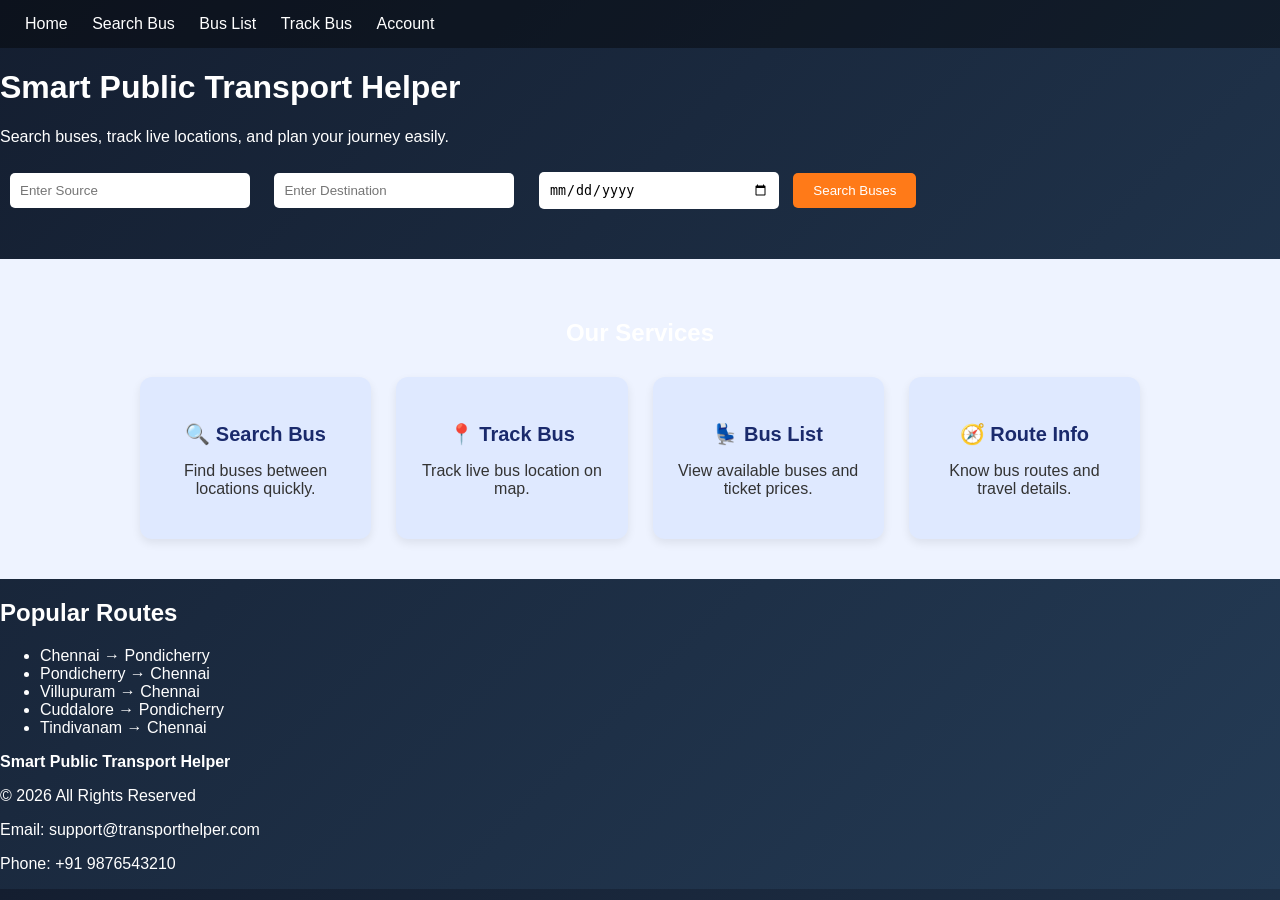
<file: index.html>
<!DOCTYPE html>
<html>
<head>
<title>Home</title>
<link rel="stylesheet" href="style.css">
</head>

<body>

<!-- NAVIGATION BAR -->

<div class="navbar">

<a href="home.html">Home</a>
<a href="search.html">Search Bus</a>
<a href="buses.html">Bus List</a>
<a href="track.html">Track Bus</a>
<a href="account.html">Account</a>

</div>


<!-- HERO SECTION -->

<div class="hero">

<h1>Smart Public Transport Helper</h1>

<p>Search buses, track live locations, and plan your journey easily.</p>

<div class="search-box">

<input type="text" id="source" placeholder="Enter Source">

<input type="text" id="destination" placeholder="Enter Destination">

<input type="date" id="date">

<button onclick="searchBus()">Search Buses</button>

</div>

</div>


<!-- SEARCH RESULTS -->

<div id="searchResults"></div>


<!-- SERVICES -->

<div class="features">

<h2>Our Services</h2>

<div class="feature-container">

<div class="feature-card">
<h3>🔍 Search Bus</h3>
<p>Find buses between locations quickly.</p>
</div>

<div class="feature-card">
<h3>📍 Track Bus</h3>
<p>Track live bus location on map.</p>
</div>

<div class="feature-card">
<h3>💺 Bus List</h3>
<p>View available buses and ticket prices.</p>
</div>

<div class="feature-card">
<h3>🧭 Route Info</h3>
<p>Know bus routes and travel details.</p>
</div>

</div>

</div>

<!-- POPULAR ROUTES -->

<div class="routes">

<h2>Popular Routes</h2>

<ul>

<li>Chennai → Pondicherry</li>
<li>Pondicherry → Chennai</li>
<li>Villupuram → Chennai</li>
<li>Cuddalore → Pondicherry</li>
<li>Tindivanam → Chennai</li>

</ul>

</div>


<!-- WHY USE -->




<!-- FOOTER -->

<div class="footer">

<p><b>Smart Public Transport Helper</b></p>

<p>© 2026 All Rights Reserved</p>

<p>Email: support@transporthelper.com</p>

<p>Phone: +91 9876543210</p>

</div>


<script src="script.js"></script>

</body>
</html>
</file>
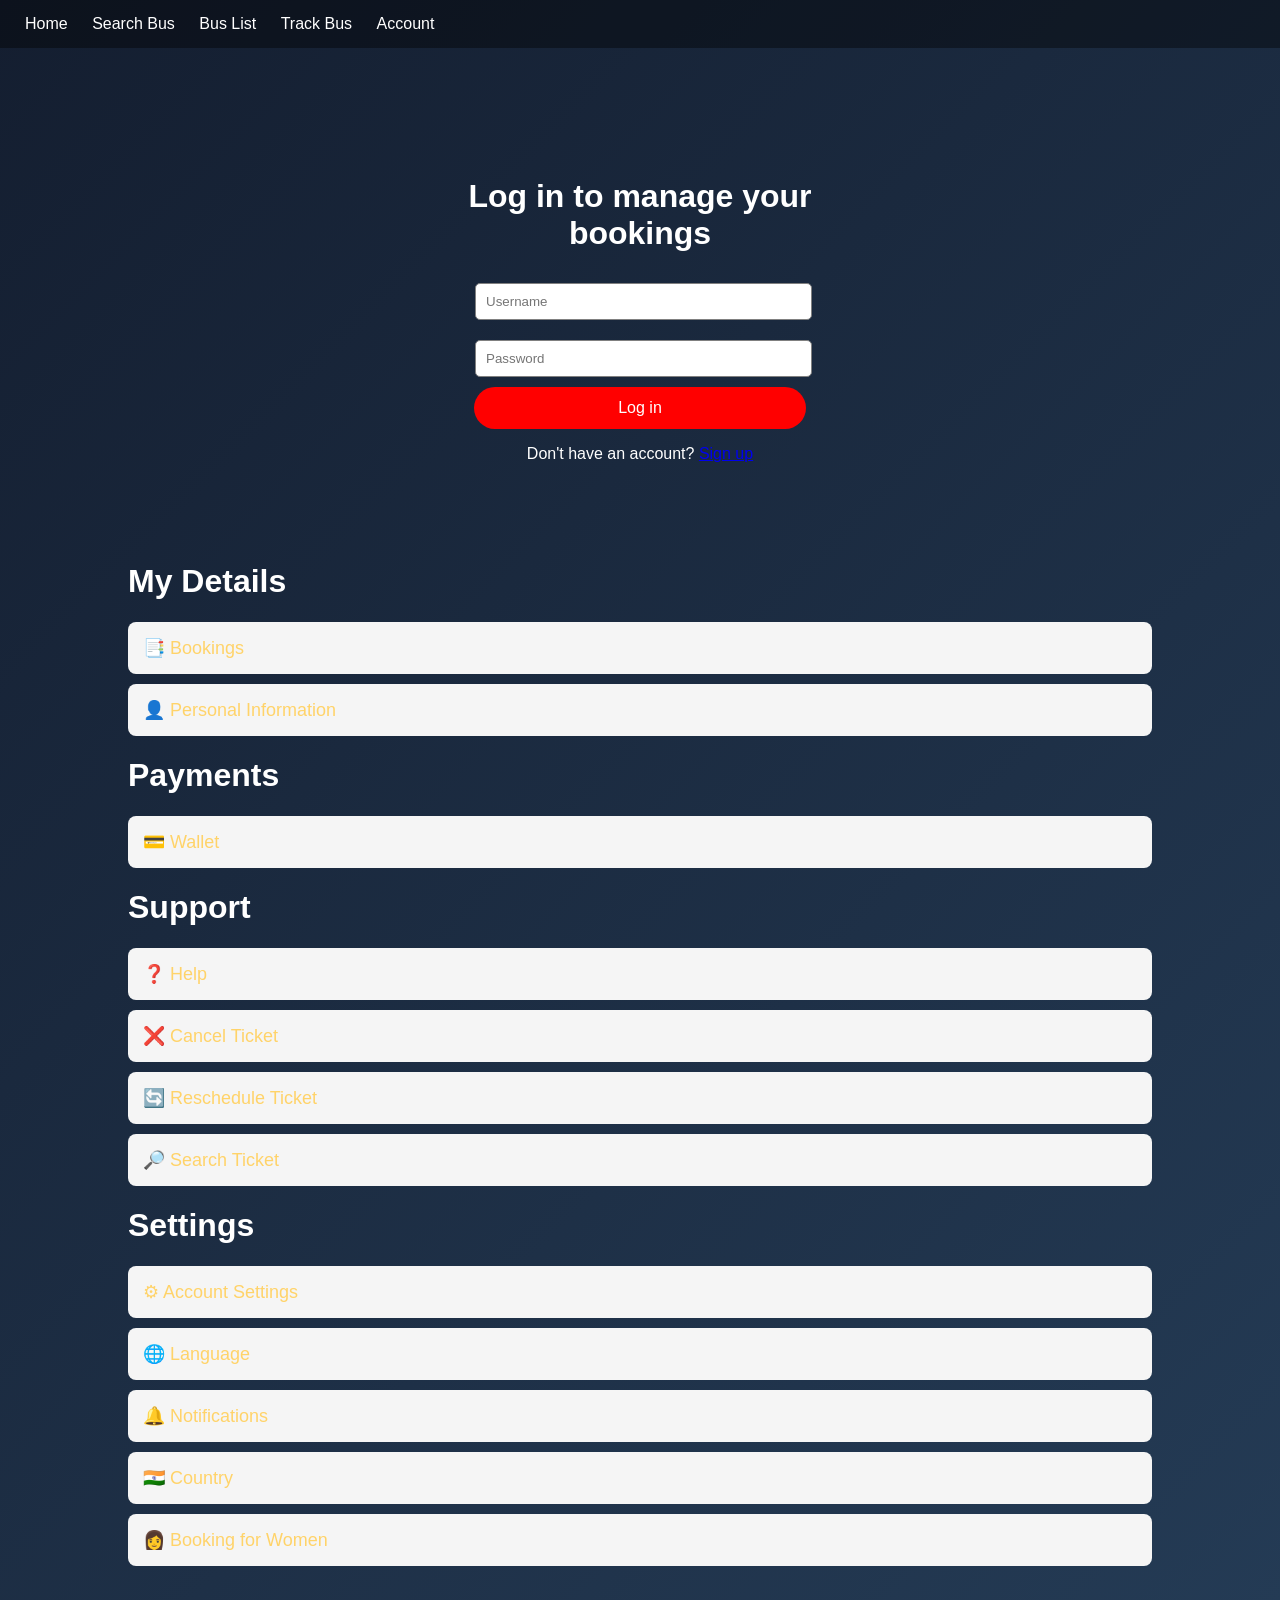
<file: account.html>
<!DOCTYPE html>
<html>
<head>
<title>Account</title>
<link rel="stylesheet" href="style.css">
</head>

<body>

<div class="navbar">

<a href="index.html">Home</a>
<a href="search.html">Search Bus</a>
<a href="buses.html">Bus List</a>
<a href="track.html">Track Bus</a>
<a href="account.html">Account</a>

</div>

<div class="account-container">
<!DOCTYPE html>
<html>
<head>

<title>Login</title>
<link rel="stylesheet" href="style.css">
<script src="script.js"></script>

</head>

<body>

<div class="login-container">

<h1>Log in to manage your bookings</h1>

<input type="text" id="loginUser" placeholder="Username">

<input type="password" id="loginPass" placeholder="Password">

<button onclick="loginUser()">Log in</button>

<p>Don't have an account? 
<a href="#" onclick="showSignup()">Sign up</a>
</p>

</div>


<!-- SIGNUP FORM -->

<div class="signup-container" id="signupBox">

<h2>Create Account</h2>

<input type="text" id="newUser" placeholder="Username">

<input type="email" id="newEmail" placeholder="Email">

<input type="password" id="newPass" placeholder="Password">

<input type="password" id="confirmPass" placeholder="Confirm Password">

<button onclick="createAccount()">Create Account</button>

</div>

</body>
</html>

<h1>My Details</h1>

<div class="account-item">
<span>📑 Bookings</span>
</div>

<div class="account-item">
<span>👤 Personal Information</span>
</div>

<h1>Payments</h1>

<div class="account-item">
<span>💳 Wallet</span>
</div>

<h1>Support</h1>

<div class="account-item">
<span>❓ Help</span>
</div>

<div class="account-item">
<span>❌ Cancel Ticket</span>
</div>

<div class="account-item">
<span>🔄 Reschedule Ticket</span>
</div>

<div class="account-item">
<span>🔎 Search Ticket</span>
</div>

<h1>Settings</h1>

<div class="account-item">
<span>⚙ Account Settings</span>
</div>

<div class="account-item">
<span>🌐 Language</span>
</div>

<div class="account-item">
<span>🔔 Notifications</span>
</div>

<div class="account-item">
<span>🇮🇳 Country</span>
</div>

<div class="account-item">
<span>👩 Booking for Women</span>
</div>

</div>

</body>
</html>
</file>
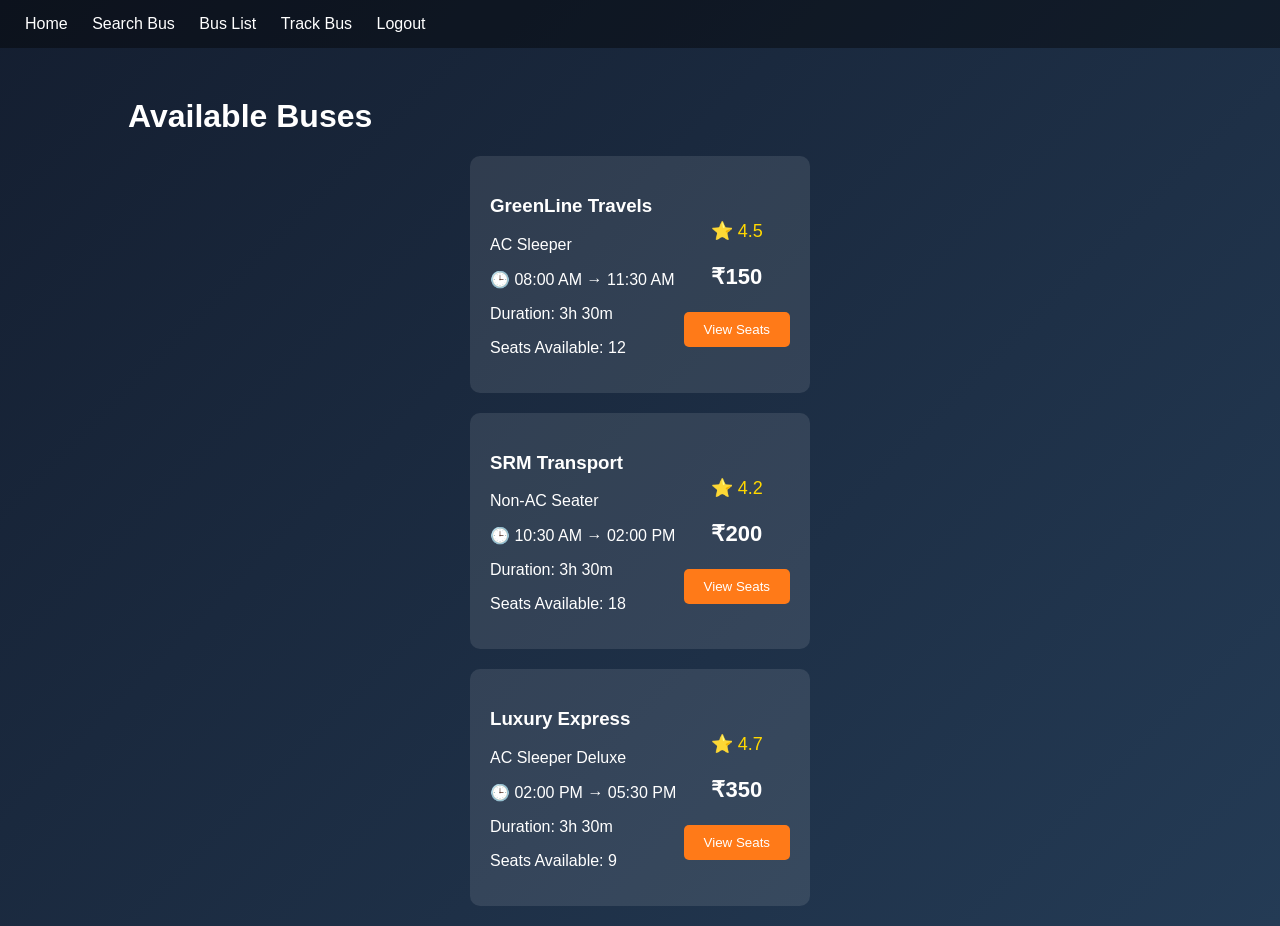
<file: buses.html>
<!DOCTYPE html>
<html>
<head>
<title>Available Buses</title>
<link rel="stylesheet" href="style.css">
</head>

<body>

<div class="navbar">
<a href="index.html">Home</a>
<a href="search.html">Search Bus</a>
<a href="buses.html">Bus List</a>
<a href="track.html">Track Bus</a>
<a href="account.html">Logout</a>
</div>

<div class="bus-container">

<h1>Available Buses</h1>

<div class="bus-card">

<div class="bus-left">

<h3>GreenLine Travels</h3>
<p>AC Sleeper</p>

<p>🕒 08:00 AM → 11:30 AM</p>
<p>Duration: 3h 30m</p>

<p>Seats Available: 12</p>

</div>

<div class="bus-right">

<p class="rating">⭐ 4.5</p>

<p class="price">₹150</p>

<button onclick="bookBus('GreenLine Travels')">View Seats</button>

</div>

</div>


<div class="bus-card">

<div class="bus-left">

<h3>SRM Transport</h3>
<p>Non-AC Seater</p>

<p>🕒 10:30 AM → 02:00 PM</p>
<p>Duration: 3h 30m</p>

<p>Seats Available: 18</p>

</div>

<div class="bus-right">

<p class="rating">⭐ 4.2</p>

<p class="price">₹200</p>

<button onclick="bookBus('SRM Transport')">View Seats</button>

</div>

</div>


<div class="bus-card">

<div class="bus-left">

<h3>Luxury Express</h3>
<p>AC Sleeper Deluxe</p>

<p>🕒 02:00 PM → 05:30 PM</p>
<p>Duration: 3h 30m</p>

<p>Seats Available: 9</p>

</div>

<div class="bus-right">

<p class="rating">⭐ 4.7</p>

<p class="price">₹350</p>

<button onclick="bookBus('Luxury Express')">View Seats</button>

</div>

</div>

</div>

<script src="script.js"></script>

</body>
</html>
</file>
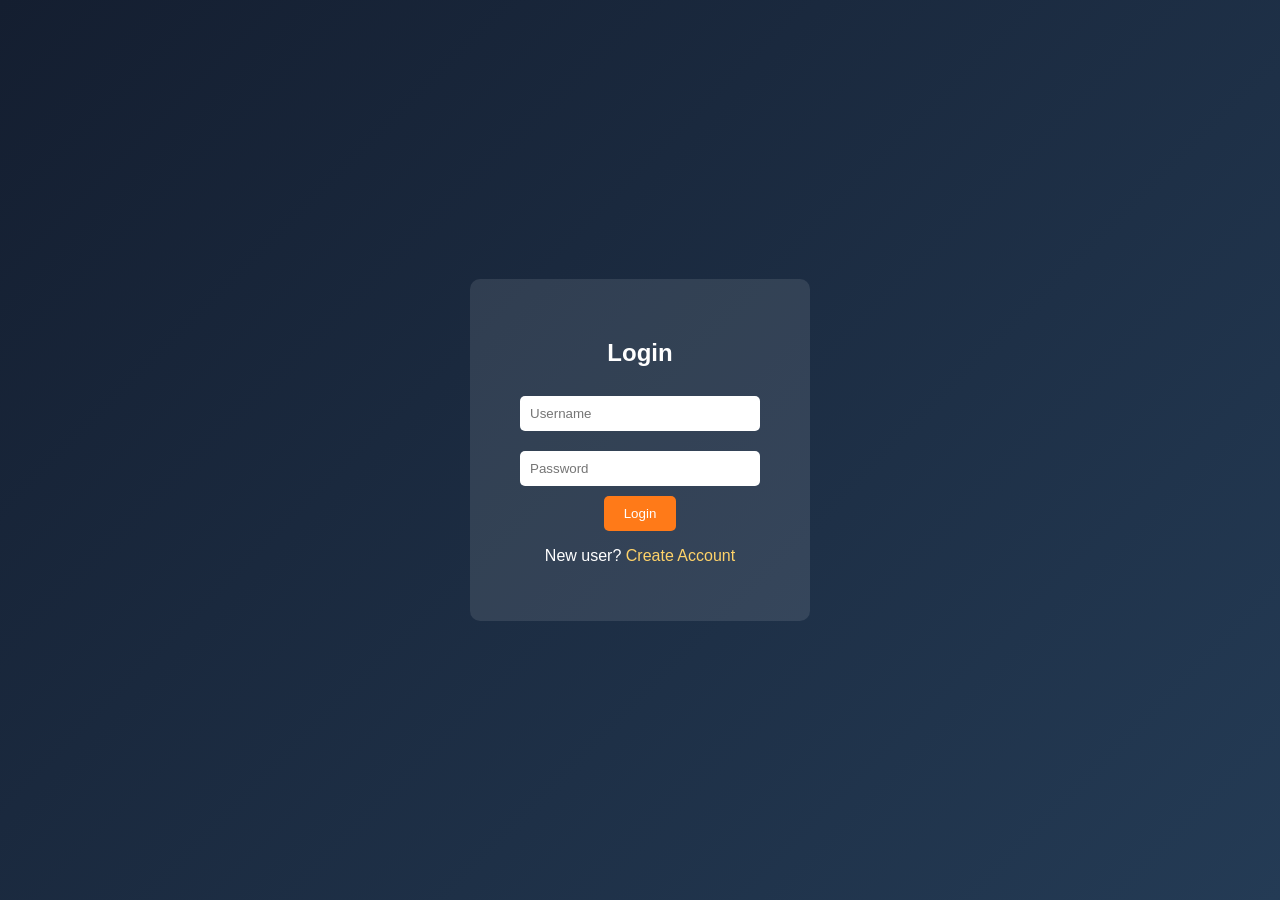
<file: login.html>
<!DOCTYPE html>
<html>
<head>
<title>Transport Helper</title>
<link rel="stylesheet" href="style.css">
</head>

<body>

<div class="container">

<div class="card">

<h2 id="title">Login</h2>

<!-- LOGIN FORM -->
<div id="loginForm">

<input type="text" id="loginUser" placeholder="Username"><br>

<input type="password" id="loginPass" placeholder="Password"><br>

<button onclick="login()">Login</button>

<p>New user? 
<span onclick="showSignup()">Create Account</span>
</p>

</div>


<!-- SIGNUP FORM -->
<div id="signupForm" style="display:none">

<input type="text" id="user" placeholder="Username"><br>

<input type="email" id="email" placeholder="Email"><br>

<input type="password" id="pass" placeholder="Password"><br>

<input type="password" id="confirmPass" placeholder="Confirm Password"><br>

<button onclick="signup()">Create Account</button>

<p>Already have account? 
<span onclick="showLogin()">Login</span>
</p>

</div>

</div>

</div>

<script src="script.js"></script>

</body>
</html>
</file>
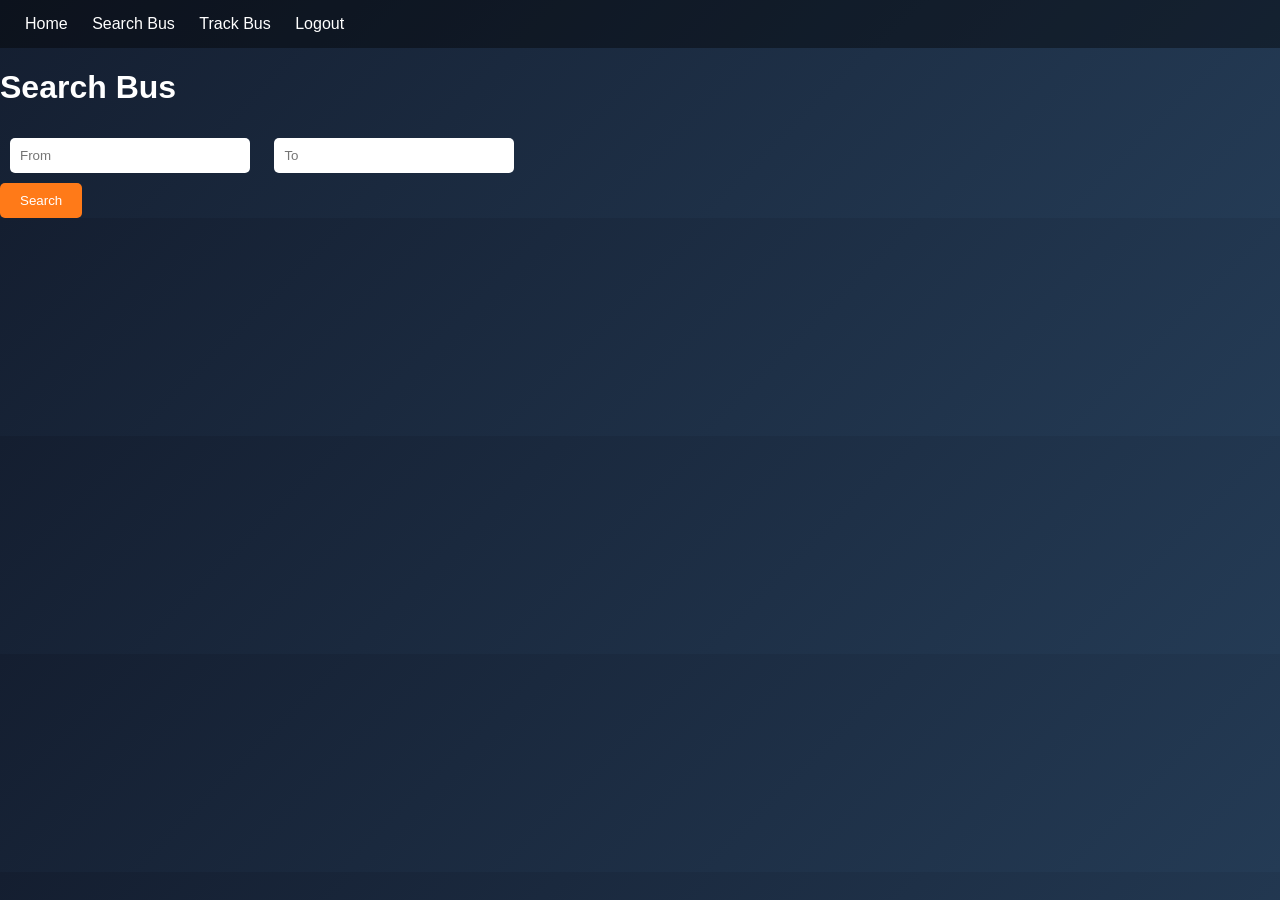
<file: search.html>
<!DOCTYPE html>
<html>
<head>
<title>Search Bus</title>
<link rel="stylesheet" href="style.css">
</head>

<body>

<div class="navbar">

<a href="index.html">Home</a>
<a href="search.html">Search Bus</a>
<a href="track.html">Track Bus</a>
<a href="index.html">Logout</a>

</div>

<div class="home">

<h1>Search Bus</h1>

<input type="text" id="from" placeholder="From">

<input type="text" id="to" placeholder="To">

<br>

<button onclick="searchBus()">Search</button>

<div id="busResult"></div>

</div>

<script src="script.js"></script>

</body>
</html>
</file>
<file: style.css>
body{
margin:0;
font-family:Arial;
background:linear-gradient(135deg,#141e30,#243b55);
color:white;
}

.container{
display:flex;
justify-content:center;
align-items:center;
height:100vh;
}

.card{
background:rgba(255,255,255,0.1);
padding:40px;
border-radius:10px;
text-align:center;
}

input{
padding:10px;
margin:10px;
width:220px;
border:none;
border-radius:5px;
}

button{
padding:10px 20px;
background:#ff7a18;
border:none;
color:white;
border-radius:5px;
cursor:pointer;
}

span{
color:#ffd369;
cursor:pointer;
}

.navbar{
background:rgba(0,0,0,0.4);
padding:15px;
}

.navbar a{
color:white;
margin:10px;
text-decoration:none;
}body{
margin:0;
font-family:Arial;
background:linear-gradient(135deg,#141e30,#243b55);
color:white;
}

.container{
display:flex;
justify-content:center;
align-items:center;
height:100vh;
}

.card{
background:rgba(255,255,255,0.1);
padding:40px;
border-radius:10px;
text-align:center;
}

input{
padding:10px;
margin:10px;
width:220px;
border:none;
border-radius:5px;
}

button{
padding:10px 20px;
background:#ff7a18;
border:none;
color:white;
border-radius:5px;
cursor:pointer;
}

span{
color:#ffd369;
cursor:pointer;
}

.navbar{
background:rgba(0,0,0,0.4);
padding:15px;
}

.navbar a{
color:white;
margin:10px;
text-decoration:none;
}
.bus-container{
width:80%;
margin:auto;
margin-top:50px;
}

.bus-card{

display:flex;
justify-content:space-between;
align-items:center;

background:rgba(255,255,255,0.1);
padding:20px;
margin:20px 0;

border-radius:10px;
}

.bus-left{
text-align:left;
}

.bus-right{
text-align:center;
}

.price{
font-size:22px;
font-weight:bold;
}

.rating{
color:gold;
font-size:18px;
}
.track-container{

width:80%;
margin:auto;
text-align:center;
margin-top:40px;

}

#map{

height:400px;
width:100%;
margin-top:20px;
border-radius:10px;

}

#locationInfo{

margin-top:15px;
font-size:18px;

}

#detailsBtn{

margin-top:15px;
padding:10px 20px;
font-size:16px;
cursor:pointer;

}

#busDetails{

margin-top:20px;
background:rgba(255,255,255,0.1);
padding:15px;
border-radius:10px;
}
#searchResults{

margin-top:40px;
text-align:center;

}

.bus-card{

background:rgba(255,255,255,0.1);
padding:20px;
margin:20px auto;
width:300px;
border-radius:10px;

}

.bus-card button{

padding:10px 20px;
cursor:pointer;

}
.account-container{
width:80%;
margin:auto;
padding:30px;
}

.account-item{
background:#f5f5f5;
padding:15px;
margin:10px 0;
border-radius:8px;
font-size:18px;
cursor:pointer;
transition:0.3s;
}

.account-item:hover{
background:#e0e0e0;
}
.login-container{

width:350px;
margin:100px auto;
text-align:center;

}

.login-container input{

width:90%;
padding:10px;
margin:10px;
border-radius:5px;
border:1px solid gray;

}

.login-container button{

width:95%;
padding:12px;
background:red;
color:white;
border:none;
border-radius:25px;
font-size:16px;
cursor:pointer;

}

.signup-container{

display:none;
width:350px;
margin:auto;
text-align:center;

}

.signup-container input{

width:90%;
padding:10px;
margin:10px;
border-radius:5px;
border:1px solid gray;

}
/* SERVICES SECTION */

/* SERVICES SECTION */

.features{
text-align:center;
padding:40px 20px;
background:#eef3ff;   /* light soft background */
}

.feature-container{
display:grid;
grid-template-columns:repeat(auto-fit,minmax(220px,1fr));
gap:25px;
max-width:1000px;
margin:auto;
margin-top:30px;
}

.feature-card{
background:#dfe9ff;   /* light blue card */
padding:25px;
border-radius:12px;
box-shadow:0px 4px 10px rgba(0,0,0,0.08);
transition:0.3s;
}
.feature-card h2{
margin-bottom:10px;
font-size:20px;
color:green;
}


.feature-card h3{
margin-bottom:10px;
font-size:20px;
color:#1a2a6c;
}

.feature-card p{
color:#333;
}

.feature-card:hover{
background:#c9dbff;   /* darker on hover */
transform:translateY(-5px);
}
</file>
